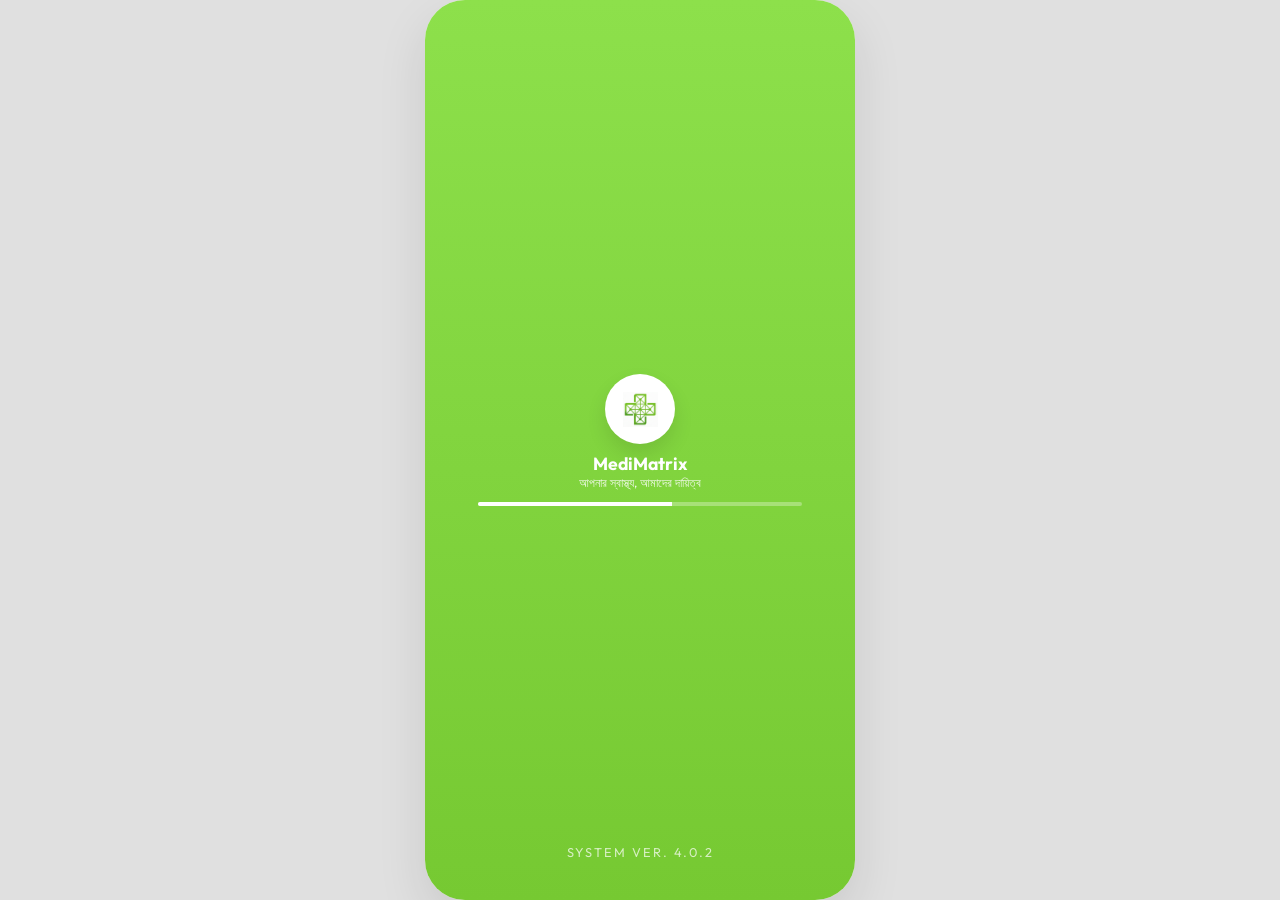
<file: index.html>
<!DOCTYPE html>
<html lang="en">
<head>
    <meta charset="UTF-8">
    <meta name="viewport" content="width=device-width, initial-scale=1.0">
    <title>MediMatrix - Welcome</title>
    <link href="https://fonts.googleapis.com/css2?family=Outfit:wght@300;400;500;600;700&display=swap" rel="stylesheet">
    <link rel="stylesheet" href="css/style.css">
</head>
<body>
    <div id="app-container">
        <div class="page splash-page">
            <div class="logo-wrapper">
                <img src="assets/medimatrixlogo.png" alt="MediMatrix Logo" class="logo-img">
            </div>
            <h1 class="brand-name">MediMatrix</h1>
            <p class="brand-slogan">আপনার স্বাস্থ্য, আমাদের দায়িত্ব</p>
            <div class="loader-container">
                <div class="loader-bar"></div>
            </div>
            <div class="version-info">SYSTEM VER. 4.0.2</div>
        </div>
    </div>

    <script>
        // Auto-redirect to language page after 2.5s
        setTimeout(() => {
            window.location.href = 'language.html';
        }, 2500);
    </script>
</body>
</html>
</file>
<file: css/style.css>
:root {
    --primary: #76C932;
    --primary-light: #8DE04B;
    --primary-dark: #5EAB24;
    --bg-light: #F7F7F7;
    --text-dark: #1A1A1A;
    --text-muted: #666666;
    --white: #FFFFFF;
    --facebook-blue: #1877F2;
    --border-radius: 30px;
    --card-radius: 40px;
    --shadow: 0 10px 40px rgba(0, 0, 0, 0.08);
    --transition: all 0.3s ease;
}

* {
    margin: 0;
    padding: 0;
    box-sizing: border-box;
    font-family: 'Outfit', sans-serif;
}

body {
    background-color: #e0e0e0;
    display: flex;
    justify-content: center;
    align-items: center;

}

#app-container {
    width: 100%;
    max-width: 430px;
    height: 100vh;
    background-color: var(--bg-light);
    position: relative;
    overflow: hidden;
    box-shadow: 0 20px 50px rgba(0, 0, 0, 0.1);
    border-radius: 40px;
}

@media (max-width: 480px) {
    #app-container {
        height: 100vh;
        max-width: 100%;
        border-radius: 0;
    }
}

/* Page Layout */
.page {
    width: 100%;
    min-height: 100%;
    padding: 4px 12px;
    display: flex;
    flex-direction: column;
}

.page-content {
    flex: 1;
    display: flex;
    flex-direction: column;
    height: 100%;
}

.center {
    justify-content: center;
    align-items: center;
    text-align: center;
}

/* Splash Screen (index.html) */
.splash-page {
    background: linear-gradient(180deg, var(--primary-light) 0%, var(--primary) 100%);
    color: var(--white);
    justify-content: center;
    align-items: center;
}

.logo-wrapper {
    width: 70px;
    height: 70px;
    background: var(--white);
    border-radius: 50%;
    display: flex;
    justify-content: center;
    align-items: center;
    margin-bottom: 8px;
    box-shadow: 0 10px 20px rgba(0, 0, 0, 0.1);
}

.logo-img {
    width: 35px;
}

.brand-name {
    font-size: 1.1rem;
    font-weight: 700;
}

.brand-slogan {
    font-size: 0.75rem;
    opacity: 0.9;
    margin-bottom: 12px;
}

.loader-container {
    width: 80%;
    height: 4px;
    background: rgba(255, 255, 255, 0.3);
    border-radius: 10px;
    overflow: hidden;
    margin-bottom: 20px;
}

.loader-bar {
    width: 60%;
    height: 100%;
    background: var(--white);
    animation: loading 2s infinite ease-in-out;
}

.version-info {
    position: absolute;
    bottom: 40px;
    font-size: 0.8rem;
    letter-spacing: 2px;
    opacity: 0.7;
}

@keyframes loading {
    0% {
        transform: translateX(-100%);
    }

    50% {
        transform: translateX(0);
    }

    100% {
        transform: translateX(100%);
    }
}

/* Header */
.screen-header {
    display: flex;
    justify-content: space-between;
    align-items: center;
    padding: 8px 0;
    margin-bottom: 10px;
}

.header-title {
    font-size: 0.95rem;
    font-weight: 700;
}

.header-icon {
    width: 24px;
    height: 24px;
    background: var(--primary);
    border-radius: 50%;
    display: flex;
    justify-content: center;
    align-items: center;
    color: var(--white);
}

/* Illustrations */
.illustration-box {
    width: 100%;
    height: 110px;
    background: #c2e8a1;
    border-radius: 20px;
    display: flex;
    justify-content: center;
    align-items: center;
    margin-bottom: 12px;
}

.phone-illustration {
    width: 50px;
    height: 85px;
    background: #6ad1bc;
    border-radius: 8px;
    border: 2px solid #fff;
    display: flex;
    justify-content: center;
    align-items: center;
    box-shadow: 0 10px 30px rgba(0, 0, 0, 0.1);
}

.inner-logo {
    width: 28px;
}

/* Typography */
.section-title {
    font-size: 1rem;
    font-weight: 700;
    color: var(--text-dark);
    margin-bottom: 4px;
    text-align: center;
}

.section-subtitle {
    font-size: 0.75rem;
    color: var(--text-muted);
    margin-bottom: 16px;
    text-align: center;
}

.welcome-title {
    font-size: 1rem;
    font-weight: 700;
    text-align: center;
    margin: 6px 0 2px;
}

.welcome-subtitle {
    text-align: center;
    color: var(--text-muted);
    margin-bottom: 12px;
    font-size: 0.75rem;
}

/* Forms & Inputs */
.form-card {
    background: var(--white);
    padding: 12px 18px;
    border-radius: var(--card-radius);
    box-shadow: var(--shadow);
    margin-bottom: 0px;
}

.form-container {
    display: flex;
    flex-direction: column;
    gap: 12px;
}

.input-group {
    display: flex;
    flex-direction: column;
    gap: 6px;
}

.input-group label {
    font-size: 0.75rem;
    color: var(--primary);
    font-weight: 700;
    margin-left: 5px;
}

.input-wrapper {
    position: relative;
    display: flex;
    align-items: center;
    background: var(--white);
    border-radius: 30px;
    padding: 0px 16px;
    border: 1.5px solid #e0f0d5;
}

.input-wrapper i {
    color: var(--text-muted);
    width: 20px;
    height: 20px;
}

.input-wrapper input {
    flex: 1;
    padding: 6px 6px;
    border: none;
    background: transparent;
    font-size: 0.75rem;
    outline: none;
}

.toggle-password {
    cursor: pointer;
}

.login-options {
    display: flex;
    justify-content: space-between;
    align-items: center;
    margin: 10px 0;
    font-size: 0.75rem;
}

.remember-me {
    display: flex;
    align-items: center;
    gap: 6px;
    color: var(--text-muted);
}

.forgot-password {
    color: var(--primary);
    text-decoration: none;
    font-weight: 600;
}

/* Language Options */
.language-options {
    display: flex;
    flex-direction: column;
    gap: 8px;
    margin-bottom: 16px;
}

.lang-card {
    display: flex;
    align-items: center;
    padding: 8px 12px;
    background: var(--white);
    border-radius: var(--border-radius);
    border: 2px solid transparent;
    cursor: pointer;
    box-shadow: var(--shadow);
}

.lang-card.active {
    border-color: var(--primary);
}

.lang-flag {
    font-size: 1.5rem;
    margin-right: 12px;
}

.lang-info {
    flex: 1;
}

.lang-name {
    display: block;
    font-weight: 600;
    font-size: 0.9rem;
}

.lang-sub {
    font-size: 0.75rem;
    color: var(--text-muted);
}

.lang-check {
    color: var(--primary);
    font-size: 1.2rem;
}

/* Buttons */
.btn {
    width: 100%;
    padding: 12px;
    border-radius: 30px;
    font-size: 0.85rem;
    font-weight: 600;
    display: flex;
    justify-content: center;
    align-items: center;
    gap: 8px;
    cursor: pointer;
    border: none;
    text-decoration: none;
    transition: var(--transition);
}

.btn-primary {
    background: var(--primary);
    color: var(--white);
    box-shadow: 0 10px 20px rgba(118, 201, 50, 0.2);
}

.btn-outline {
    background: var(--white);
    border: 1px solid #ddd;
    color: var(--text-dark);
}

.btn-blue {
    background: var(--facebook-blue);
    color: var(--white);
}

.btn-dark {
    background: var(--text-dark);
    color: var(--white);
}

.mt-auto {
    margin-top: auto;
    padding-bottom: 10px;
}

/* Extras */
.divider {
    display: flex;
    align-items: center;
    margin: 12px 0;
    color: var(--text-muted);
    font-size: 0.7rem;
    opacity: 0.8;
}

.divider::before,
.divider::after {
    content: "";
    flex: 1;
    height: 1px;
    background: #ebebeb;
    margin: 0 12px;
}

.social-login {
    display: flex;
    flex-direction: column;
    gap: 8px;
    margin-bottom: 12px;
}

.social-login .btn {
    padding: 10px;
}

.social-login img {
    width: 16px;
}

.terms-text,
.terms-disclaimer {
    font-size: 0.65rem;
    color: var(--text-muted);
    text-align: center;
    margin: 6px 0;
}

.footer-link {
    text-align: center;
    margin: 10px 0 0;
    font-size: 0.8rem;
}

.footer-link a {
    color: var(--primary);
    text-decoration: none;
    font-weight: 600;
}

/* OTP */
.otp-card {
    background: var(--white);
    padding: 20px 14px;
    border-radius: var(--card-radius);
    box-shadow: var(--shadow);
    margin: 10px 0 20px;
    display: flex;
    flex-direction: column;
    align-items: center;
}

.icon-circle {
    width: 60px;
    height: 60px;
    background: #eeeeee;
    border-radius: 50%;
    display: flex;
    justify-content: center;
    align-items: center;
    margin: 10px auto;
}

.icon-circle i {
    width: 24px;
    height: 24px;
    color: var(--primary);
}

.otp-input-container {
    display: flex;
    justify-content: center;
    gap: 10px;
    margin-bottom: 20px;
}

.otp-input-container input {
    width: 35px;
    height: 48px;
    border-radius: 6px;
    border: 1px solid transparent;
    background: #e5e5e5;
    text-align: center;
    font-size: 1.2rem;
    font-weight: 600;
    outline: none;
    transition: var(--transition);
}

.otp-input-container input:focus,
.otp-input-container input.active {
    border: 1.5px solid var(--primary);
    background: #f4f9f0;
}

.otp-timer {
    display: flex;
    justify-content: center;
    align-items: center;
    gap: 8px;
    color: #444;
    font-size: 0.8rem;
}

.timer-val {
    color: var(--primary);
    font-weight: 700;
}

.resend-link {
    text-align: center;
    display: block;
    color: var(--primary);
    text-decoration: none;
    font-weight: 600;
    font-size: 0.8rem;
    margin-top: 8px;
}

/* Success */
.success-circle {
    width: 120px;
    height: 120px;
    background: #eaf6e2;
    border-radius: 50%;
    display: flex;
    justify-content: center;
    align-items: center;
    margin: 30px auto 15px;
    position: relative;
    animation: scale-in 0.8s cubic-bezier(0.175, 0.885, 0.32, 1.275);
}

.success-circle::after {
    content: "";
    width: 70px;
    height: 70px;
    background: var(--primary);
    border-radius: 50%;
    position: absolute;
    z-index: 1;
}

.success-circle svg {
    width: 35px;
    height: 35px;
    color: var(--white);
    position: relative;
    z-index: 2;
}

.success-actions {
    display: flex;
    flex-direction: column;
    gap: 8px;
    width: 100%;
    margin-top: auto;
    padding-bottom: 10px;
}

@keyframes fade-up {
    0% {
        transform: translateY(20px);
        opacity: 0;
    }

    100% {
        transform: translateY(0);
        opacity: 1;
    }
}

.section-title {
    animation: fade-up 0.8s ease forwards;
    animation-delay: 0.3s;
    opacity: 0;
}

.section-subtitle {
    animation: fade-up 0.8s ease forwards;
    animation-delay: 0.5s;
    opacity: 0;
}

.success-actions {
    animation: fade-up 0.8s ease forwards;
    animation-delay: 0.7s;
    opacity: 0;
}

@keyframes scale-in {
    0% {
        transform: scale(0);
        opacity: 0;
    }

    100% {
        transform: scale(1);
        opacity: 1;
    }
}
</file>
